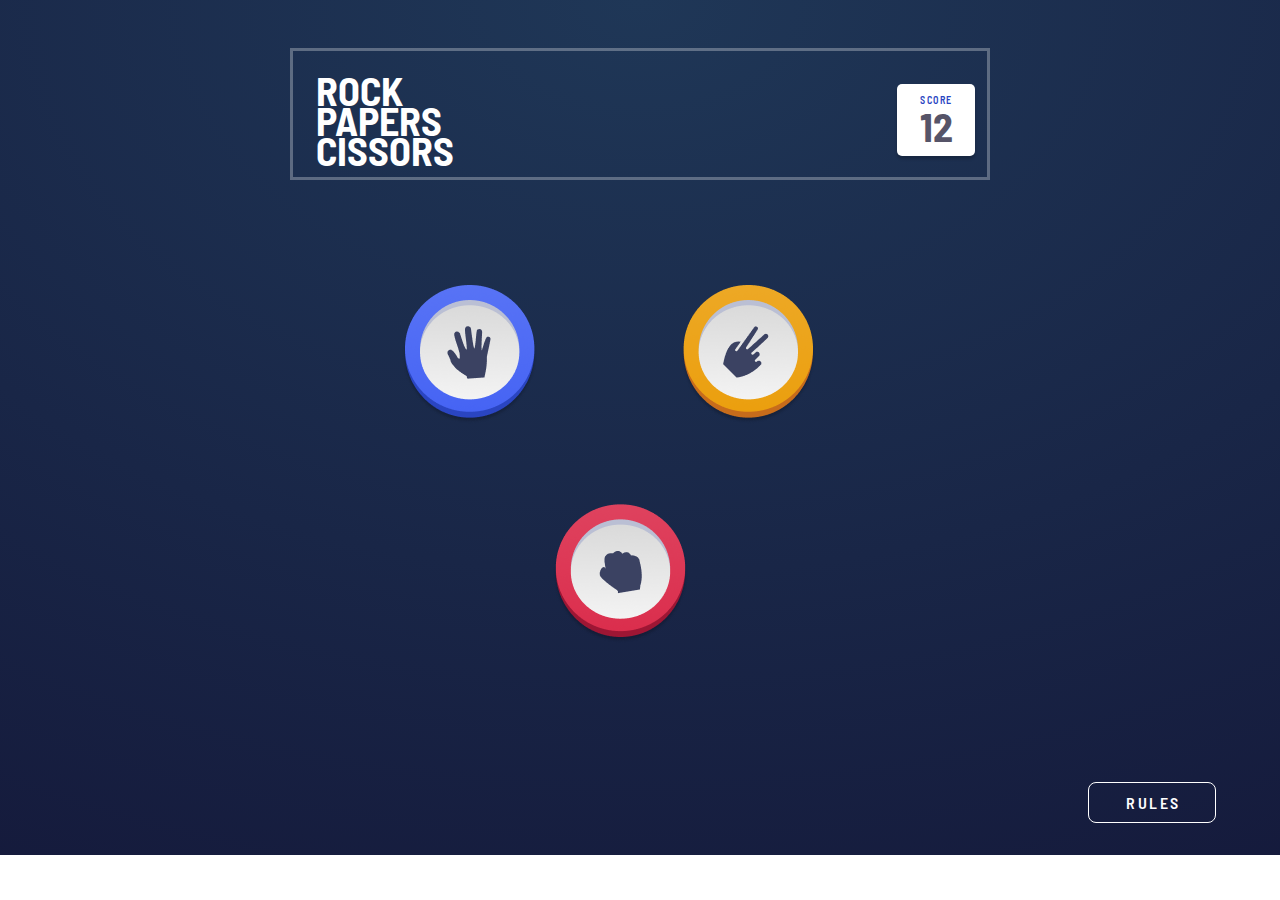
<file: tas-kagit-makas/index.html>
<!DOCTYPE html>
<html lang="en">
  <head>
    <meta charset="UTF-8" />
    <meta name="viewport" content="width=device-width, initial-scale=1.0" />
    <link rel="preconnect" href="https://fonts.googleapis.com" />
    <link rel="preconnect" href="https://fonts.gstatic.com" crossorigin />
    <link
      href="https://fonts.googleapis.com/css2?family=Barlow+Semi+Condensed:ital,wght@0,100;0,200;0,300;0,400;0,500;0,600;0,700;0,800;0,900;1,100;1,200;1,300;1,400;1,500;1,600;1,700;1,800;1,900&family=Barlow:ital,wght@0,100;0,200;0,300;0,400;0,500;0,600;0,700;0,800;0,900;1,100;1,200;1,300;1,400;1,500;1,600;1,700;1,800;1,900&family=Fraunces:opsz@9..144&family=Inter:wght@100..900&family=Kumbh+Sans:wght@100..900&family=League+Spartan:wght@100..900&family=Plus+Jakarta+Sans:wght@200..800&display=swap"
      rel="stylesheet"
    />
    <link rel="stylesheet" href="assets/css/tas-kagit-makas.css" />
    <title>Taş Kağıt Makas Oyunu</title>
  </head>
  <body>
    <div class="container">
      <div class="header">
        <h2>
          ROCK <br />
          PAPERS <br />
          CISSORS
        </h2>
        <div class="score">
          <h5>SCORE</h5>
          <h2>12</h2>
        </div>
      </div>
      <div class="game">
        <img src="assets/img/kagit.png" alt="" />
        <img src="assets/img/makas.png" alt="" />
        <img class="tas" src="assets/img/tas.png" alt="" />
      </div>

      <div class="footer">
        <a class="rules" >RULES</a>
      </div>
    </div>
  </body>
</html>
</file>
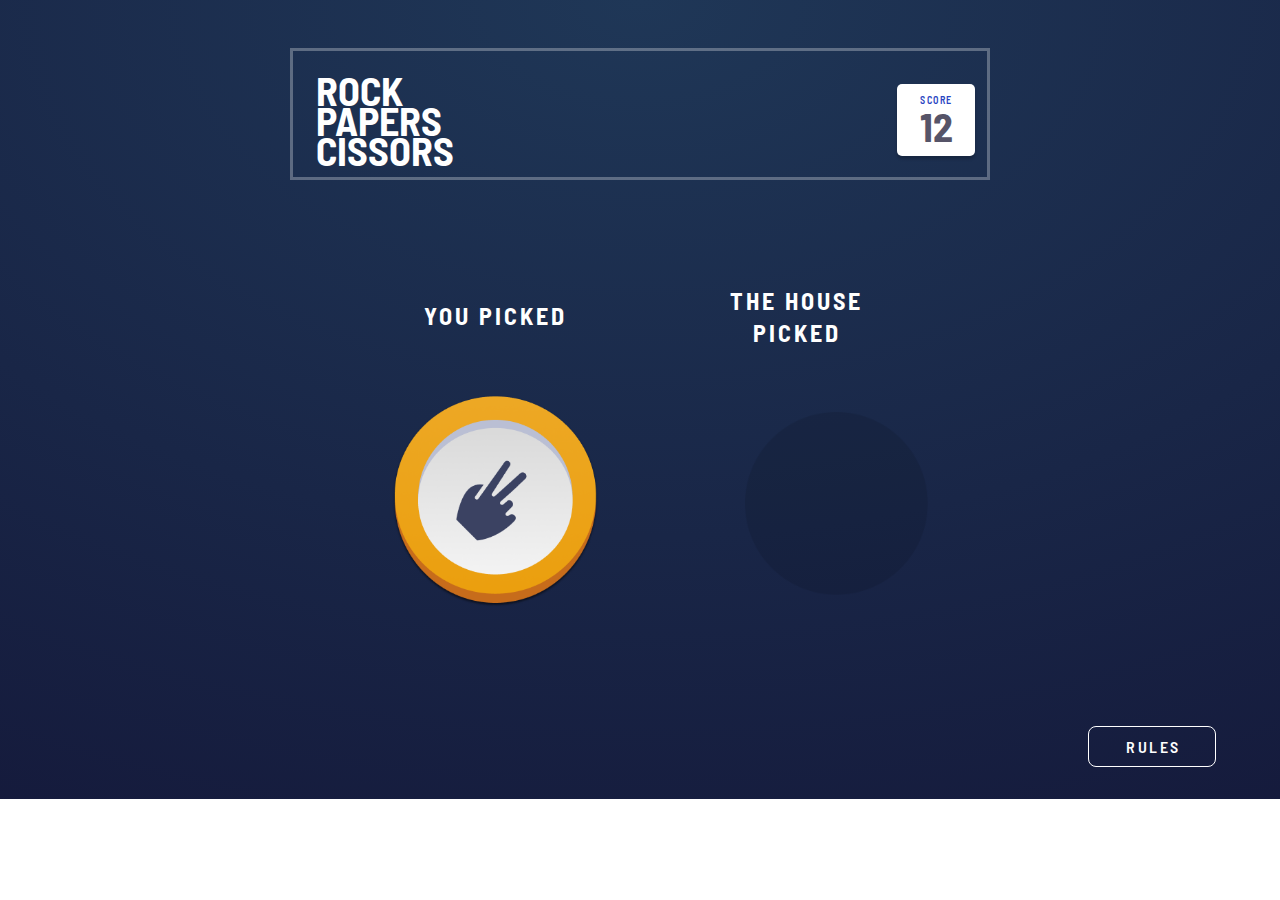
<file: tas-kagit-makas/step2.html>
<!DOCTYPE html>
<html lang="en">
  <head>
    <meta charset="UTF-8" />
    <meta name="viewport" content="width=device-width, initial-scale=1.0" />
    <link rel="preconnect" href="https://fonts.googleapis.com" />
    <link rel="preconnect" href="https://fonts.gstatic.com" crossorigin />
    <link
      href="https://fonts.googleapis.com/css2?family=Barlow+Semi+Condensed:ital,wght@0,100;0,200;0,300;0,400;0,500;0,600;0,700;0,800;0,900;1,100;1,200;1,300;1,400;1,500;1,600;1,700;1,800;1,900&family=Barlow:ital,wght@0,100;0,200;0,300;0,400;0,500;0,600;0,700;0,800;0,900;1,100;1,200;1,300;1,400;1,500;1,600;1,700;1,800;1,900&family=Fraunces:opsz@9..144&family=Inter:wght@100..900&family=Kumbh+Sans:wght@100..900&family=League+Spartan:wght@100..900&family=Plus+Jakarta+Sans:wght@200..800&display=swap"
      rel="stylesheet"
    />
    <link rel="stylesheet" href="assets/css/tas-kagit-makas.css" />
    <title>Taş Kağıt Makas Oyunu</title>
  </head>
  <body>
    <div class="container">
      <div class="header">
        <h2>
          ROCK <br />
          PAPERS <br />
          CISSORS
        </h2>
        <div class="score">
          <h5>SCORE</h5>
          <h2>12</h2>
        </div>
      </div>
      <div class="game-step2">
        <div class="user1">
          <img class="tas" src="assets/img/tas.png" alt="" />
          <h4>YOU PICKED</h4>
        </div>
        <div class="user2">
          <img src="assets/img/Oval Copy 2.png" alt="" />
          <h4>THE HOUSE PICKED</h4>
        </div>
      </div>
      <div class="game-step2-desktop">
        <div class="user1">
          <h4>YOU PICKED</h4>
          <img class="tas" src="assets/img/makas-desktop.png" alt="" />
        </div>
        <div class="user2">
          <h4>THE HOUSE PICKED</h4>
          <img src="assets/img/oval-desktop.png" alt="" />
        </div>
      </div>

      <div class="footer">
        <a class="rules" >RULES</a>
      </div>
    </div>
  </body>
</html>
</file>
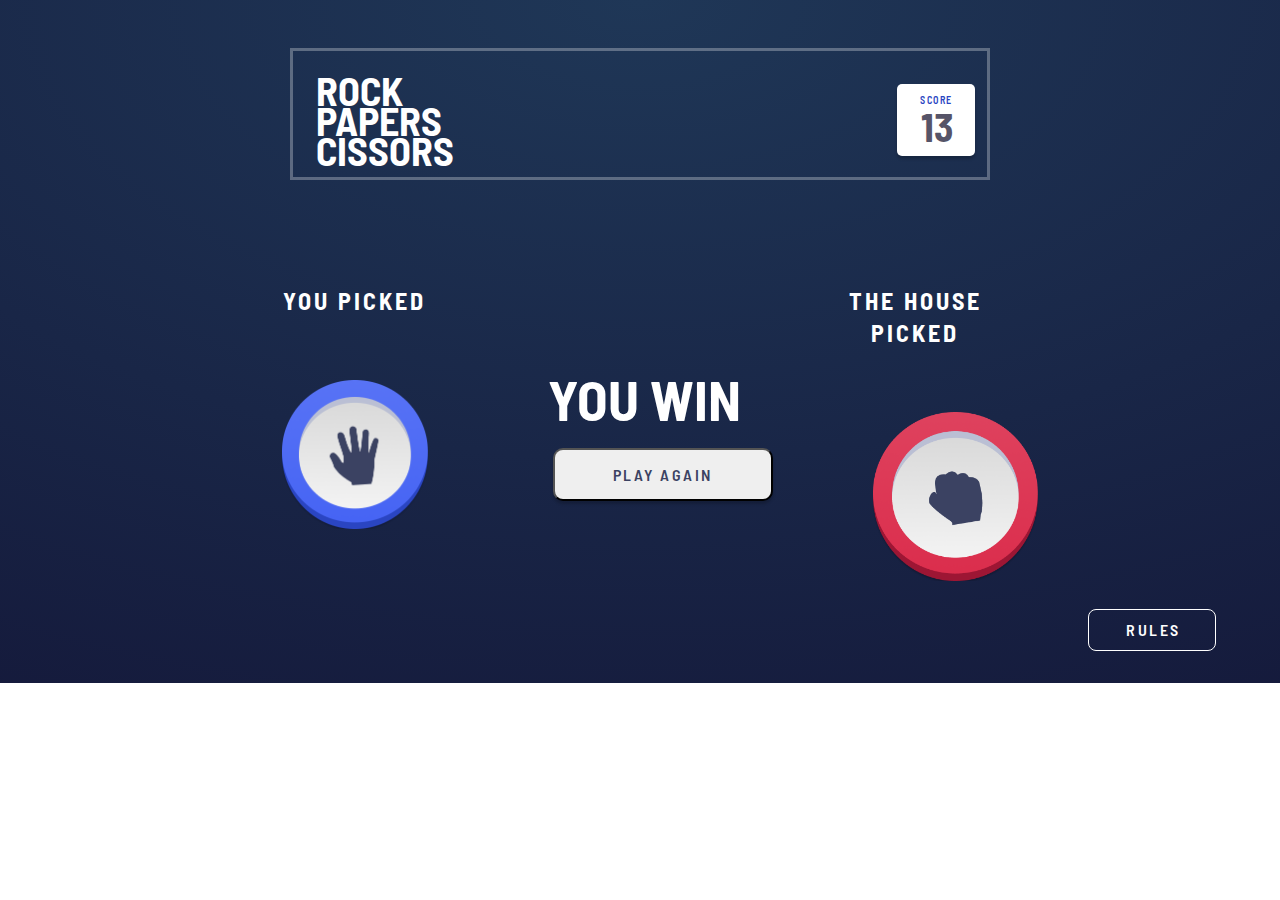
<file: tas-kagit-makas/step3.html>
<!DOCTYPE html>
<html lang="en">
  <head>
    <meta charset="UTF-8" />
    <meta name="viewport" content="width=device-width, initial-scale=1.0" />
    <link rel="preconnect" href="https://fonts.googleapis.com" />
    <link rel="preconnect" href="https://fonts.gstatic.com" crossorigin />
    <link
      href="https://fonts.googleapis.com/css2?family=Barlow+Semi+Condensed:ital,wght@0,100;0,200;0,300;0,400;0,500;0,600;0,700;0,800;0,900;1,100;1,200;1,300;1,400;1,500;1,600;1,700;1,800;1,900&family=Barlow:ital,wght@0,100;0,200;0,300;0,400;0,500;0,600;0,700;0,800;0,900;1,100;1,200;1,300;1,400;1,500;1,600;1,700;1,800;1,900&family=Fraunces:opsz@9..144&family=Inter:wght@100..900&family=Kumbh+Sans:wght@100..900&family=League+Spartan:wght@100..900&family=Plus+Jakarta+Sans:wght@200..800&display=swap"
      rel="stylesheet"
    />
    <link rel="stylesheet" href="assets/css/tas-kagit-makas.css" />
    <title>Taş Kağıt Makas Oyunu</title>
  </head>
  <body>
    <div class="container">
      <div class="header">
        <h2>
          ROCK <br />
          PAPERS <br />
          CISSORS
        </h2>
        <div class="score">
          <h5>SCORE</h5>
          <h2>13</h2>
        </div>
      </div>
      <div class="game-step3">
        <div class="user1">
          <img src="assets/img/tas.png" alt="">
          <h4>YOU PICKED</h4>
        </div>
        <div class="user2">
          <img src="assets/img/makas.png" alt="" />
          <h4>THE HOUSE PICKED</h4>
        </div>
        
      </div>
      <!-- <div class="win">
        <h2>YOU WIN</h2>
        <button>PLAY AGAIN</button>
      </div> -->
      <div class="game-step3-desktop">
        <div class="user1">
          <h4>YOU PICKED</h4>
          <img class="tas" src="assets/img/kagit-desktop.png" alt="" />
        </div>
        <div class="win">
          <h2>YOU WIN</h2>
          <button>PLAY AGAIN</button>
        </div>
        <div class="user2">
          <h4>THE HOUSE PICKED</h4>
          <img class="tas" src="assets/img/tas-desktop.png" alt="" />
        </div>
      </div>

      <div class="footer">
        <a class="rules" >RULES</a>
      </div>
    </div>
  </body>
</html>
</file>
<file: tas-kagit-makas/assets/css/tas-kagit-makas.css>
*,
*::before,
*::after {
  box-sizing: border-box;
}

* {
  margin: 0;
}

body {
  font-family: "Barlow Semi Condensed", sans-serif;
}

img,
picture,
video,
canvas,
svg {
  display: block;
  max-width: 100%;
}

input,
button,
textarea,
select {
  font: inherit;
}

p,
h1,
h2,
h3,
h4,
h5,
h6 {
  overflow-wrap: break-word;
}

.container {
  background: radial-gradient(
    134.34% 134.34% at 50% 0%,
    #1f3757 0%,
    #131537 100%
  );
  padding: 32px 32px 32px;
}

.header {
  display: flex;
  align-items: center;
  justify-content: space-between;
  color: #ffffff;
  border: 3px solid #ffffff4a;
  padding: 24px 12px 12px 23px;
  margin-bottom: 105px;
}

.header h2 {
  font-size: 21px;
  font-weight: 700;
  line-height: 16px;
  text-align: left;
}

.score {
  padding: 10px 22px 10px 23px;
  background-color: #ffffff;
  box-shadow: 0px 3px 3px 0px #00000032;
  border-radius: 5px;
}

.score h2 {
  color: #565468;
  font-size: 40px;
  font-weight: 700;
  line-height: 40px;
  text-align: center;
}

.score h5 {
  color: #2a45c2;
  font-size: 10px;
  font-weight: 600;
  line-height: 12px;
  letter-spacing: 1.5625px;
  text-align: center;
}

.game {
  display: grid;
  grid-template-columns: repeat(2, 1fr);
  gap: 51px;
  align-items: center;
  margin-bottom: 139px;
  /* background-image: url("/assets/img/ucgen.png") ;
  background-repeat: no-repeat; */
}

.game .tas {
  margin-left: 85px;
}

.footer {
  display: flex;
  justify-content: end;
}
.rules {
  margin: 0 auto;
  width: 128px;
  font-size: 16px;
  font-weight: 600;
  line-height: 19.2px;
  letter-spacing: 2.5px;
  text-align: center;
  border: 1px solid #ffffff;
  color: #ffffff;
  border-radius: 8px;
  padding: 11px 36px 10px 37px;
}

.footer a:hover {
  background-color: #ffffff;
  color: #3b4262;
}
/* ----------------------------STEP 2 */

.game-step2 {
  display: flex;
  align-items: end;
  gap: 20px;
  margin-bottom: 245px;
}

.game-step2 h4 {
  font-size: 15px;
  font-weight: 700;
  line-height: 32px;
  letter-spacing: 1.875px;
  text-align: center;
  color: #ffffff;
}

.user2 img {
  margin-left: 40px;
  margin-bottom: 28px;
}
.game-step2-desktop {
  display: none;
}

.game-step3-desktop {
  display: none;
}

.game-step3 {
  display: flex;
  align-items: center;
}

.game-step3 img {
  margin-bottom: 12px;
}


.game-step3 h4 {
  margin-bottom: 62px;
  font-size: 15px;
  font-weight: 700;
  line-height: 32px;
  letter-spacing: 1.875px;
  text-align: center;
  color: #ffffff;
}
.win {
  align-items: center;
  margin: 0 auto;
}

.win button {
  padding-block: 15px;
  padding-inline: 30px;
  box-shadow: 0px 3px 3px 0px #00000032;
  border-radius: 10px;
  font-size: 16px;
  font-weight: 600;
  line-height: 19.2px;
  letter-spacing: 2.5px;
  text-align: center;
  color: #3b4262;
  margin-bottom: 52px;
  margin-left: 65px;
}
.win h2 {
  font-size: 56px;
  font-weight: 700;
  line-height: 67.2px;
  text-align: center;
  color: #ffffff;
  margin-bottom: 16px;
}

/* !------------------------------------------------------------------- DESKTOP */
/* !--------------------------------------------------------------------- */

@media (width > 1024px) {
  .container {
    margin: 0 auto;
    background: radial-gradient(
      134.34% 134.34% at 50% 0%,
      #1f3757 0%,
      #131537 100%
    );

    padding-top: 48px;
  }

  .header {
    width: 700px;
    margin: 0 auto;
    display: flex;
    align-items: center;
    justify-content: space-between;
    color: #ffffff;
    border: 3px solid #ffffff4a;
    padding: 24px 12px 12px 23px;
    margin-bottom: 105px;
  }

  .header h2 {
    font-size: 40px;
    font-weight: 700;
    line-height: 30px;
    text-align: left;
  }

  .score {
    padding: 10px 22px 10px 23px;
    background-color: #ffffff;
    box-shadow: 0px 3px 3px 0px #00000032;
    border-radius: 5px;
  }

  .score h2 {
    color: #565468;
    font-size: 40px;
    font-weight: 700;
    line-height: 40px;
    text-align: center;
  }

  .score h5 {
    color: #2a45c2;
    font-size: 10px;
    font-weight: 600;
    line-height: 12px;
    letter-spacing: 1.5625px;
    text-align: center;
  }

  .game {
    width: 476px;
    margin: 0 auto;
    display: grid;
    grid-template-columns: repeat(2, 1fr);
    gap: 80px;
    align-items: center;
    margin-bottom: 139px;
    /* background-image: url("/assets/img/ucgen.png") ;
    background-repeat: no-repeat; */
  }

  .game .tas {
    margin-left: 150px;
  }

  .rules {
    margin: 0 auto;
    width: 128px;
    border: 1px solid #ffffff;
    font-size: 16px;
    font-weight: 600;
    line-height: 19.2px;
    letter-spacing: 2.5px;
    text-align: center;
    color: #ffffff;
    border-radius: 8px;
    padding-block: 10px;
    margin-right: 32px;
  }

  .game-step2 {
    display: none;
  }
  .game-step2-desktop {
    margin: 0 auto;
    display: flex;
    align-items: center;
    gap: 106px;
    padding-bottom: 103px;
    padding-inline: 360px;
  }
  .game-step2-desktop h4 {
    color: #ffffff;
    font-size: 24px;
    font-weight: 700;
    line-height: 32px;
    letter-spacing: 3px;
    text-align: center;
    margin-bottom: 63px;
  }
  .game-step3 {
    display: none;
  }

  .game-step3-desktop {
    margin-inline: 0 ;
    padding-inline: 250px;
    display: flex;
    align-items: start;
    gap: 60px;
  }

  .game-step3-desktop h4 {
    font-size: 24px;
    color: #ffffff;
    font-weight: 700;
    line-height: 32px;
    letter-spacing: 3px;
    text-align: center;
    margin-bottom: 63px;
  }

  .win {
    margin-top: 80px;
    margin-inline: 0 ;
    align-items: center;
  }


  .win h2 {
    width: 193px;
    font-size: 56px;
    font-weight: 700;
    line-height: 67.2px;
    color: #ffffff;
    align-items: center;
    margin-left: 60px;
  }

  .win button {
    width: 220px;
    padding-block:15px ;
    box-shadow: 0px 3px 3px 0px #00000032;
    border-radius: 10px;
    font-size: 16px;
    font-weight: 600;
    line-height: 19.2px;
    letter-spacing: 2.5px;
    text-align: center;
    align-items: center;
    color: #3b4262;
  }
  .game-step3-desktop h2 {
    font-size: 56px;
    font-weight: 700;
    line-height: 67.2px;
    text-align: center;
    color: #ffffff;
    margin-bottom: 16px;
  }
}
</file>
